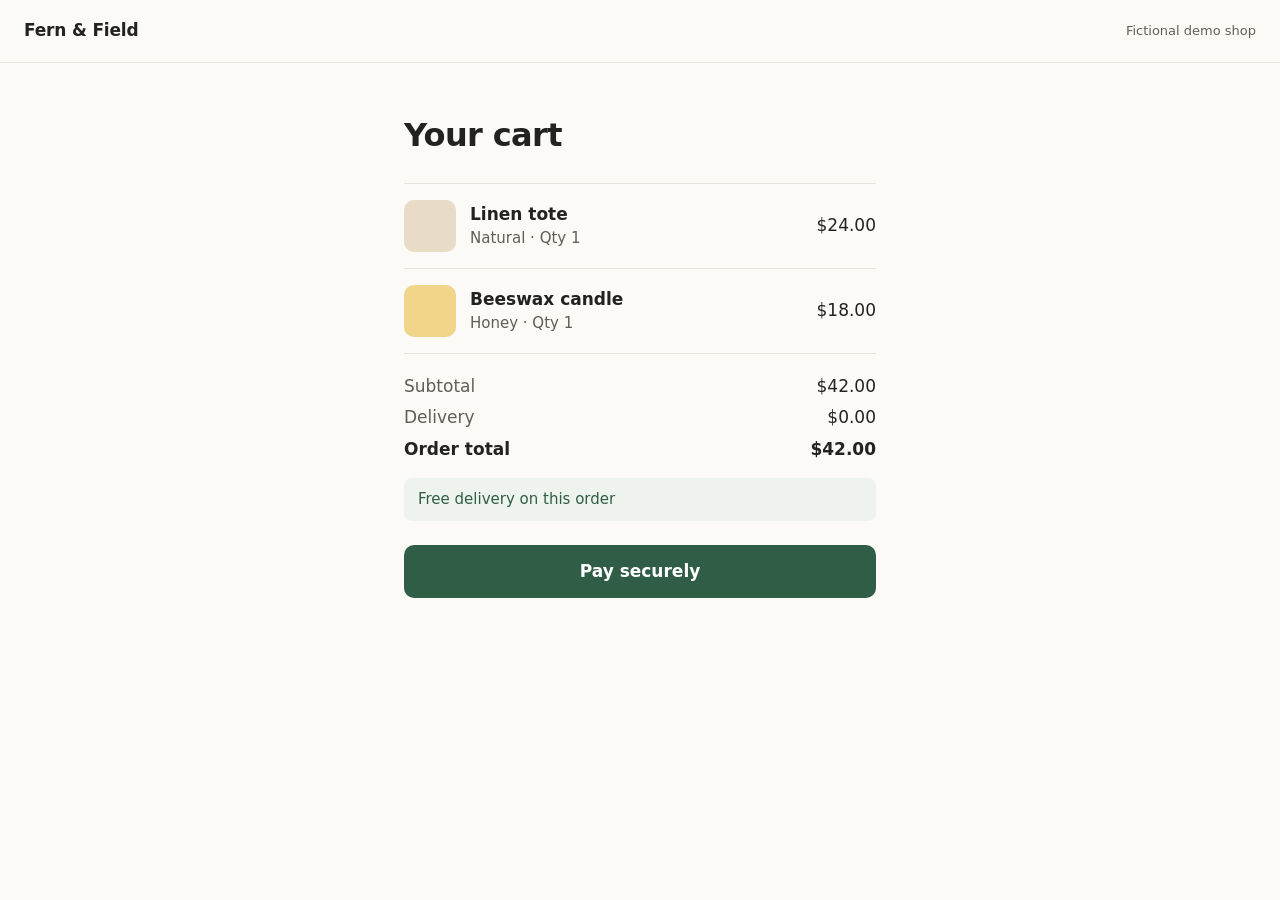
<file: index.html>
<!doctype html>
<html lang="en">
<head>
<meta charset="utf-8">
<meta name="viewport" content="width=device-width, initial-scale=1">
<title>Your cart · Fern &amp; Field</title>
<link rel="stylesheet" href="style.css">
</head>
<body>
<header><a class="brand" href="./">Fern &amp; Field</a><span class="tag">Fictional demo shop</span></header>
<main>
  <h1>Your cart</h1>
  <ul class="items">
    <li><span class="thumb a" aria-hidden="true"></span><div><strong>Linen tote</strong><span>Natural · Qty 1</span></div><span class="price">$24.00</span></li>
    <li><span class="thumb b" aria-hidden="true"></span><div><strong>Beeswax candle</strong><span>Honey · Qty 1</span></div><span class="price">$18.00</span></li>
  </ul>
  <dl class="summary">
    <dt>Subtotal</dt><dd>$42.00</dd>
    <dt>Delivery</dt><dd>$0.00</dd>
    <dt class="total">Order total</dt><dd class="total">$42.00</dd>
  </dl>
  <p class="note">Free delivery on this order</p>
  <button class="button" type="button">Pay securely</button>
</main>
</body>
</html>
</file>
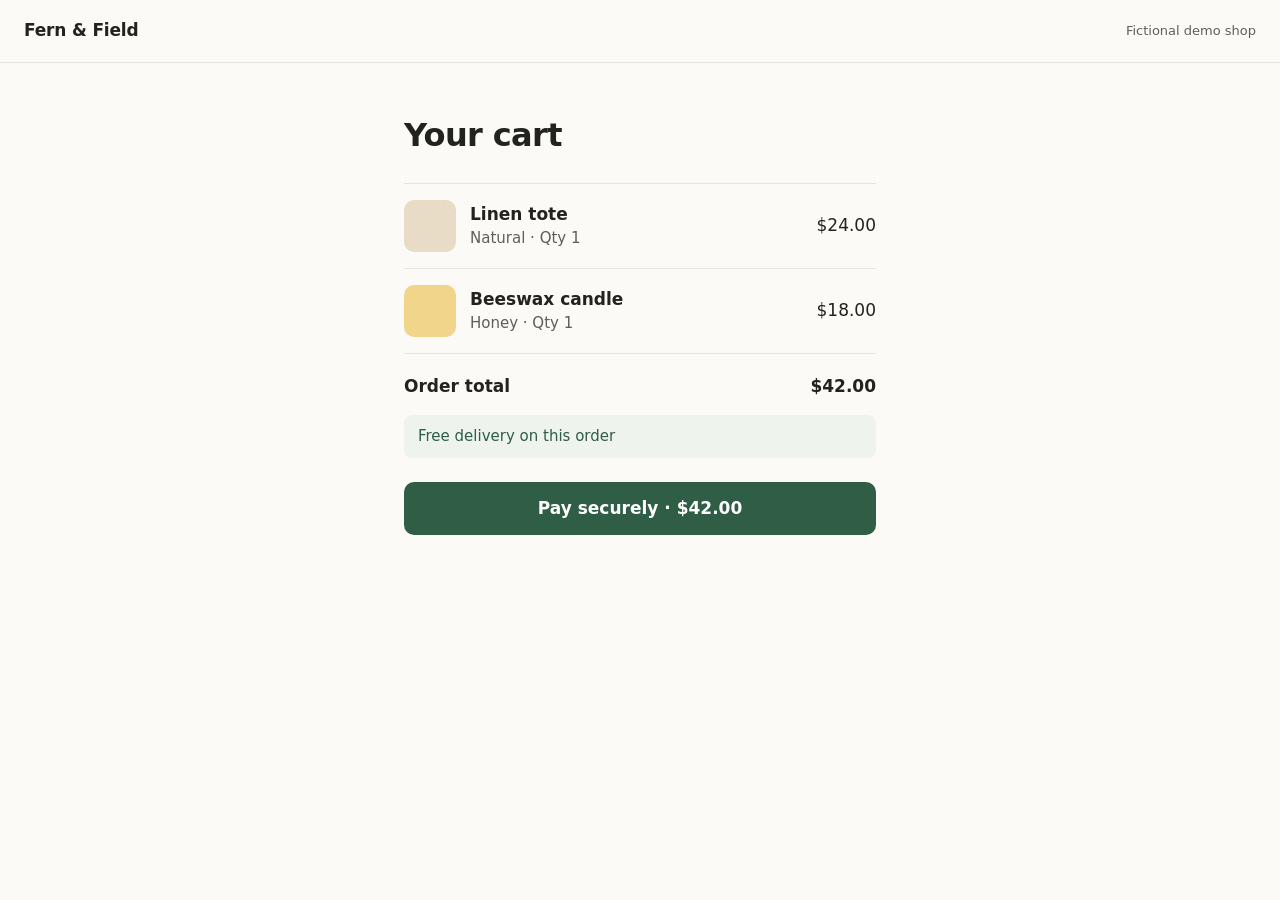
<file: pr-3/index.html>
<!doctype html>
<html lang="en">
<head>
<meta charset="utf-8">
<meta name="viewport" content="width=device-width, initial-scale=1">
<title>Your cart · Fern &amp; Field</title>
<link rel="stylesheet" href="style.css">
</head>
<body>
<header><a class="brand" href="./">Fern &amp; Field</a><span class="tag">Fictional demo shop</span></header>
<main>
  <h1>Your cart</h1>
  <ul class="items">
    <li><span class="thumb a" aria-hidden="true"></span><div><strong>Linen tote</strong><span>Natural · Qty 1</span></div><span class="price">$24.00</span></li>
    <li><span class="thumb b" aria-hidden="true"></span><div><strong>Beeswax candle</strong><span>Honey · Qty 1</span></div><span class="price">$18.00</span></li>
  </ul>
  <dl class="summary">
    <dt class="total">Order total</dt><dd class="total">$42.00</dd>
  </dl>
  <p class="note">Free delivery on this order</p>
  <button class="button" type="button">Pay securely · $42.00</button>
</main>
</body>
</html>
</file>
<file: style.css>
:root { --ink:#22221f; --muted:#5f5f58; --line:#e6e4dc; --paper:#fbfaf6; --accent:#2f5d46; }
* { box-sizing: border-box; }
body { margin:0; background:var(--paper); color:var(--ink); font:17px/1.5 ui-sans-serif, system-ui, -apple-system, "Segoe UI", sans-serif; }
header { display:flex; align-items:center; justify-content:space-between; padding:18px 24px; border-bottom:1px solid var(--line); }
.brand { color:var(--ink); text-decoration:none; font-weight:650; letter-spacing:-0.01em; }
.tag { font-size:13px; color:var(--muted); }
main { max-width:520px; margin:48px auto; padding:0 24px; }
h1 { font-size:32px; letter-spacing:-0.02em; margin:0 0 24px; }
.items { list-style:none; margin:0; padding:0; border-top:1px solid var(--line); }
.items li { display:flex; align-items:center; gap:14px; padding:16px 0; border-bottom:1px solid var(--line); }
.items div { flex:1; display:flex; flex-direction:column; }
.items div span { color:var(--muted); font-size:15px; }
.thumb { width:52px; height:52px; border-radius:10px; }
.thumb.a { background:#e8dcc6; } .thumb.b { background:#f1d58a; }
.summary { margin:20px 0 0; display:grid; grid-template-columns:1fr auto; row-gap:6px; }
.summary dt { color:var(--muted); } .summary dd { margin:0; text-align:right; }
.summary .total { font-weight:650; color:var(--ink); }
.note { margin:16px 0 0; padding:10px 14px; background:#eef3ee; border-radius:8px; color:var(--accent); font-size:15px; }
.button { display:block; margin-top:24px; padding:14px; text-align:center; background:var(--accent); color:#fff; border:0; border-radius:10px; font:inherit; font-weight:600; text-decoration:none; width:100%; cursor:pointer; }
</file>
<file: pr-3/style.css>
:root { --ink:#22221f; --muted:#5f5f58; --line:#e6e4dc; --paper:#fbfaf6; --accent:#2f5d46; }
* { box-sizing: border-box; }
body { margin:0; background:var(--paper); color:var(--ink); font:17px/1.5 ui-sans-serif, system-ui, -apple-system, "Segoe UI", sans-serif; }
header { display:flex; align-items:center; justify-content:space-between; padding:18px 24px; border-bottom:1px solid var(--line); }
.brand { color:var(--ink); text-decoration:none; font-weight:650; letter-spacing:-0.01em; }
.tag { font-size:13px; color:var(--muted); }
main { max-width:520px; margin:48px auto; padding:0 24px; }
h1 { font-size:32px; letter-spacing:-0.02em; margin:0 0 24px; }
.items { list-style:none; margin:0; padding:0; border-top:1px solid var(--line); }
.items li { display:flex; align-items:center; gap:14px; padding:16px 0; border-bottom:1px solid var(--line); }
.items div { flex:1; display:flex; flex-direction:column; }
.items div span { color:var(--muted); font-size:15px; }
.thumb { width:52px; height:52px; border-radius:10px; }
.thumb.a { background:#e8dcc6; } .thumb.b { background:#f1d58a; }
.summary { margin:20px 0 0; display:grid; grid-template-columns:1fr auto; row-gap:6px; }
.summary dt { color:var(--muted); } .summary dd { margin:0; text-align:right; }
.summary .total { font-weight:650; color:var(--ink); }
.note { margin:16px 0 0; padding:10px 14px; background:#eef3ee; border-radius:8px; color:var(--accent); font-size:15px; }
.button { display:block; margin-top:24px; padding:14px; text-align:center; background:var(--accent); color:#fff; border:0; border-radius:10px; font:inherit; font-weight:600; text-decoration:none; width:100%; cursor:pointer; }
</file>
